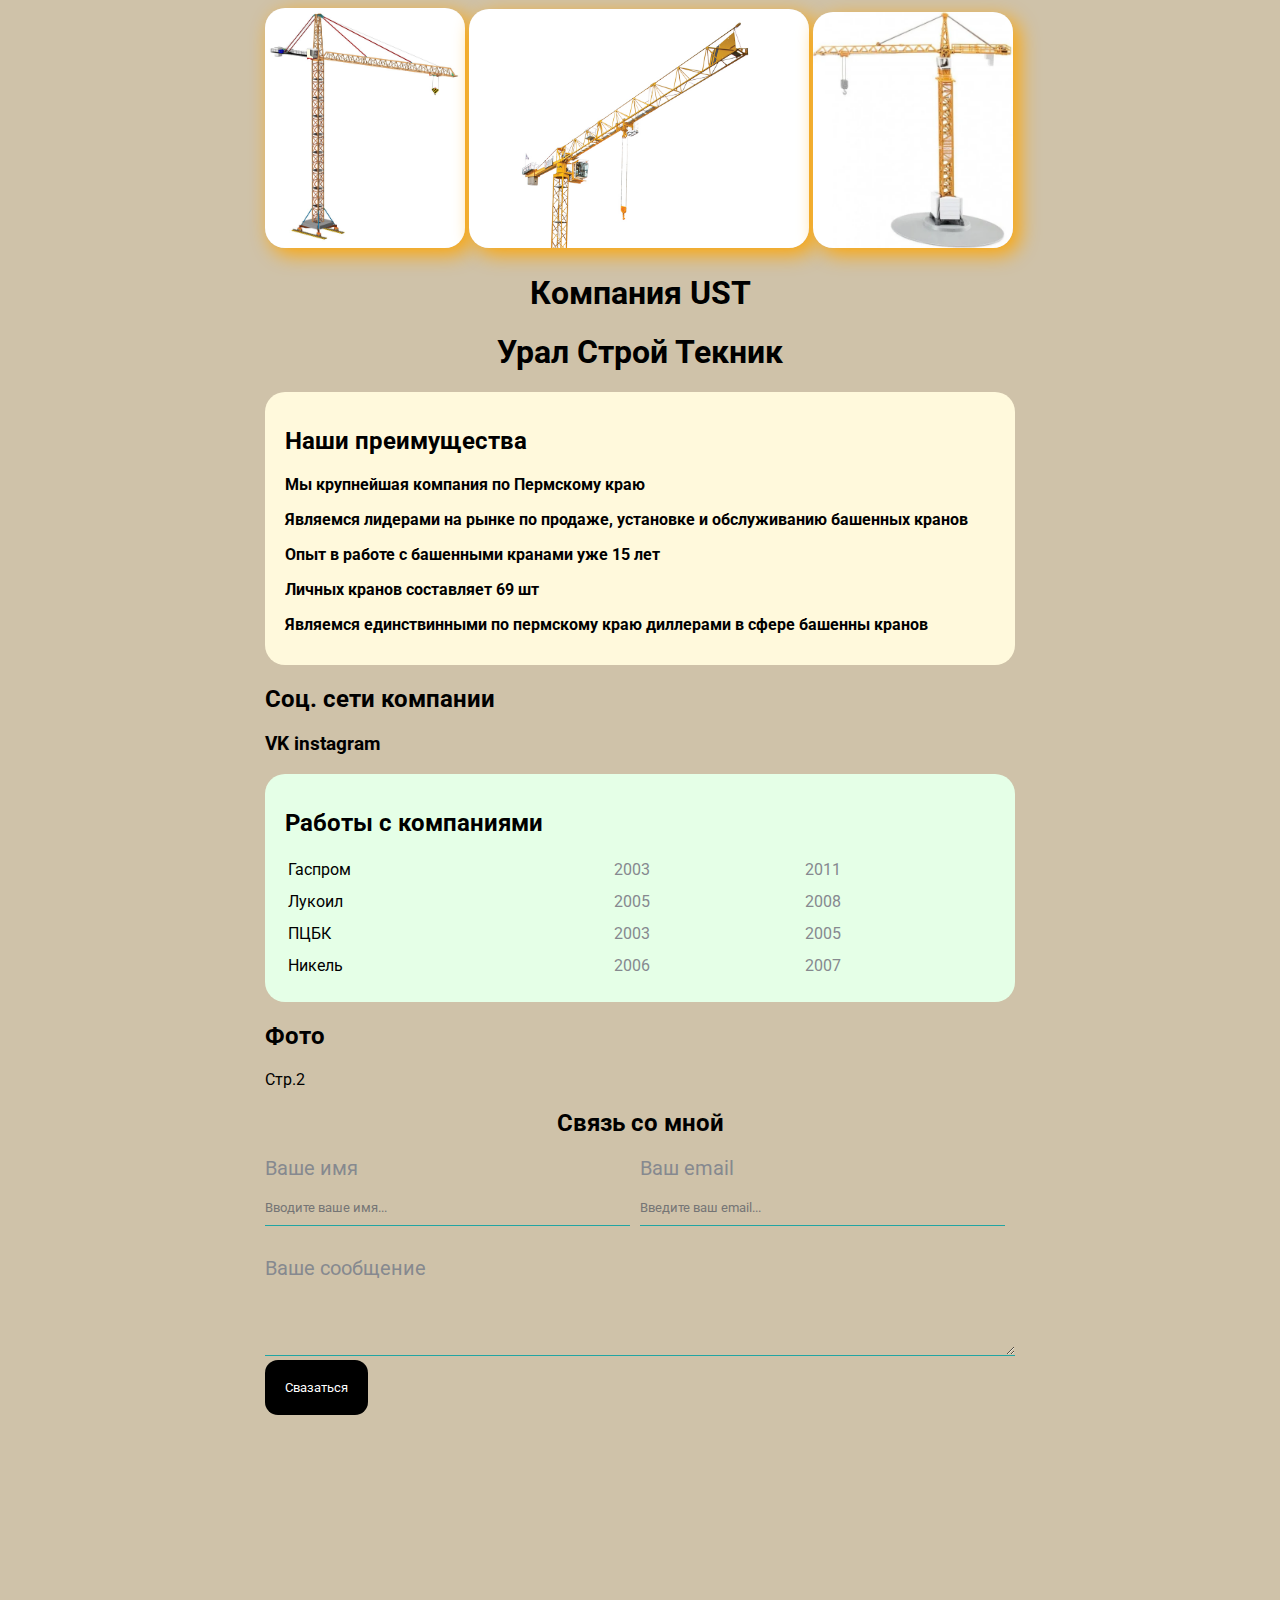
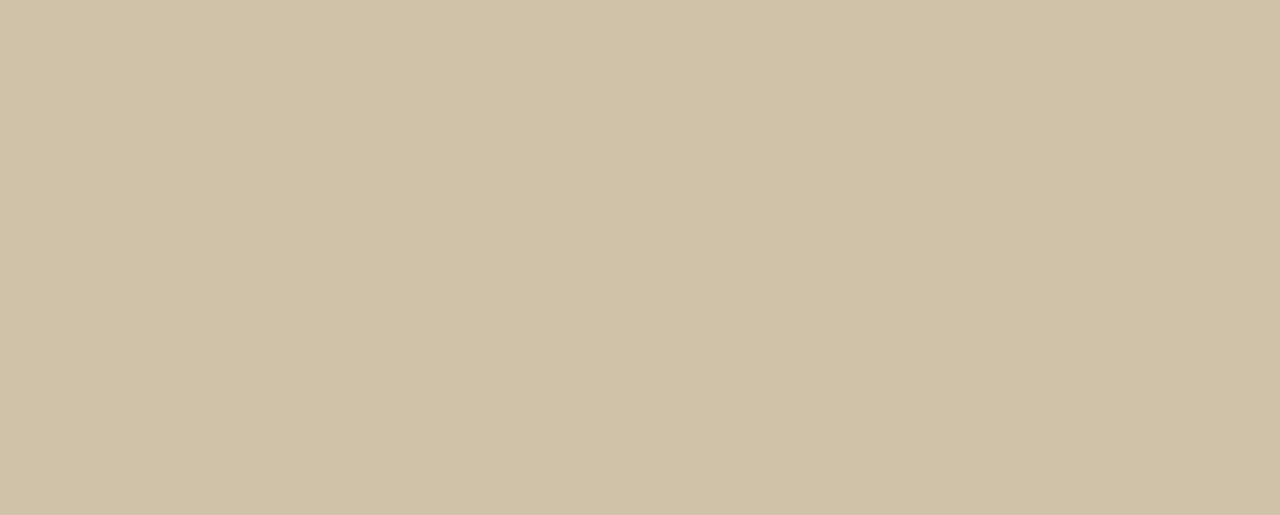
<file: index.html>
<!DOCTYPE html>
<html>
  <head>
    <meta charset="UTF-8">
    <title>UST</title>

<!-- Водим тэг (link) для подключения файла к HTML   -->
<!-- Потом указываем путь через атрибут (href>)  -->
<!-- Тип подключаемого файла с помошью атрибута (rel) -->
    <link href ="style.css" rel="stylesheet"/>
  </head>
  <body>
    <div class="container">
    <img src="avatar.jpg" 
    class="avatar">
    <img src="avatar1.jpg" 
    class="avatar1">
    <img src="avatar2.webp" width="200"
    class="avatar2">
 
      <div class="info">
    <h1>Компания UST</h1>
    <h1>Урал Строй Текник</h1> 
    
    <!-- Подчёркивание блока <hr> -->
  <!-- <hr width="700" size="2" color="black"> -->
    

  <!-- Тег <div> для изменения в CSS блок -->
     <div class="card bg-yellow">
      <h2>Наши преимущества</h2>
        <p> <strong>Мы крупнейшая компания по Пермскому краю</strong></p>
        <p> <strong>Являемся лидерами на рынке по продаже, установке и обслуживанию башенных кранов</strong></p>
        <p> <strong>Опыт в работе с башенными кранами уже 15 лет</strong></p>
        <p> <strong>Личных кранов составляет 69 шт</strong></p>
        <p> <strong>Являемся единствинными по пермскому краю диллерами в сфере башенны кранов</strong></p>
      </div>

      <div class="social h2">
          <h2>Соц. сети компании</h2>
        <h3>
          <a href="https://vk.com/blankbook" target="_blank" >VK</a>
          <a href="https://www.instagram.com/" target="_blank" >instagram</a>
        </h3>     
      </div>  

     <div class="card bg-green">
      <h2>Работы с компаниями</h2>

      <table class="tablee">

          <td>Гаспром</td>
          <td>2003</td>
          <td>2011</td>
          
        </tr>
        <tr>
          
          <td>Лукоил</td>
          <td>2005</td>
          <td>2008</td>
          
        </tr>
        <tr>
          
          <td>ПЦБК</div></td>
          <td>2003</td>
          <td>2005</td>
          
        </tr>
        <td>Никель
          <td>2006</td>
          <td>2007</td>
        </td>
      </table>
    </div>


      <h2>Фото </h2>

      <a href="стр.2.html">Стр.2</a>
       <!-- отступ от строчки(br) -->  
    <br>
    
    <div class="contact">
    <h2>Связь со мной</h2>

    <form action="/">
      <div class="row">
        <div class="form-group">
          <label for="name">Ваше имя</label>
          <input type="text"  id="name" placeholder="Вводите ваше имя...">
        </div>

        <div class="form-group"> 
          <label for="email">Ваш email</label>
          <input type="email" id="email" placeholder="Введите ваш email...">   
        </div>
      </div>
        <div class="form-group">
          <label for="text"> Ваше сообщение</label>
          <textarea id="text" cols="20" rows="3"></textarea>
        </div>
          <input class="btn" type="submit" value="Свазаться">
          </form>
        </div>

        <div class="position"></div>
          <div class="box"></div>
    </div>
  </div>

      
      
    

<!-- Пустое пространство вконце страници -->
<div style="margin-bottom: 700px"></div>
  </body>
</html>
</file>
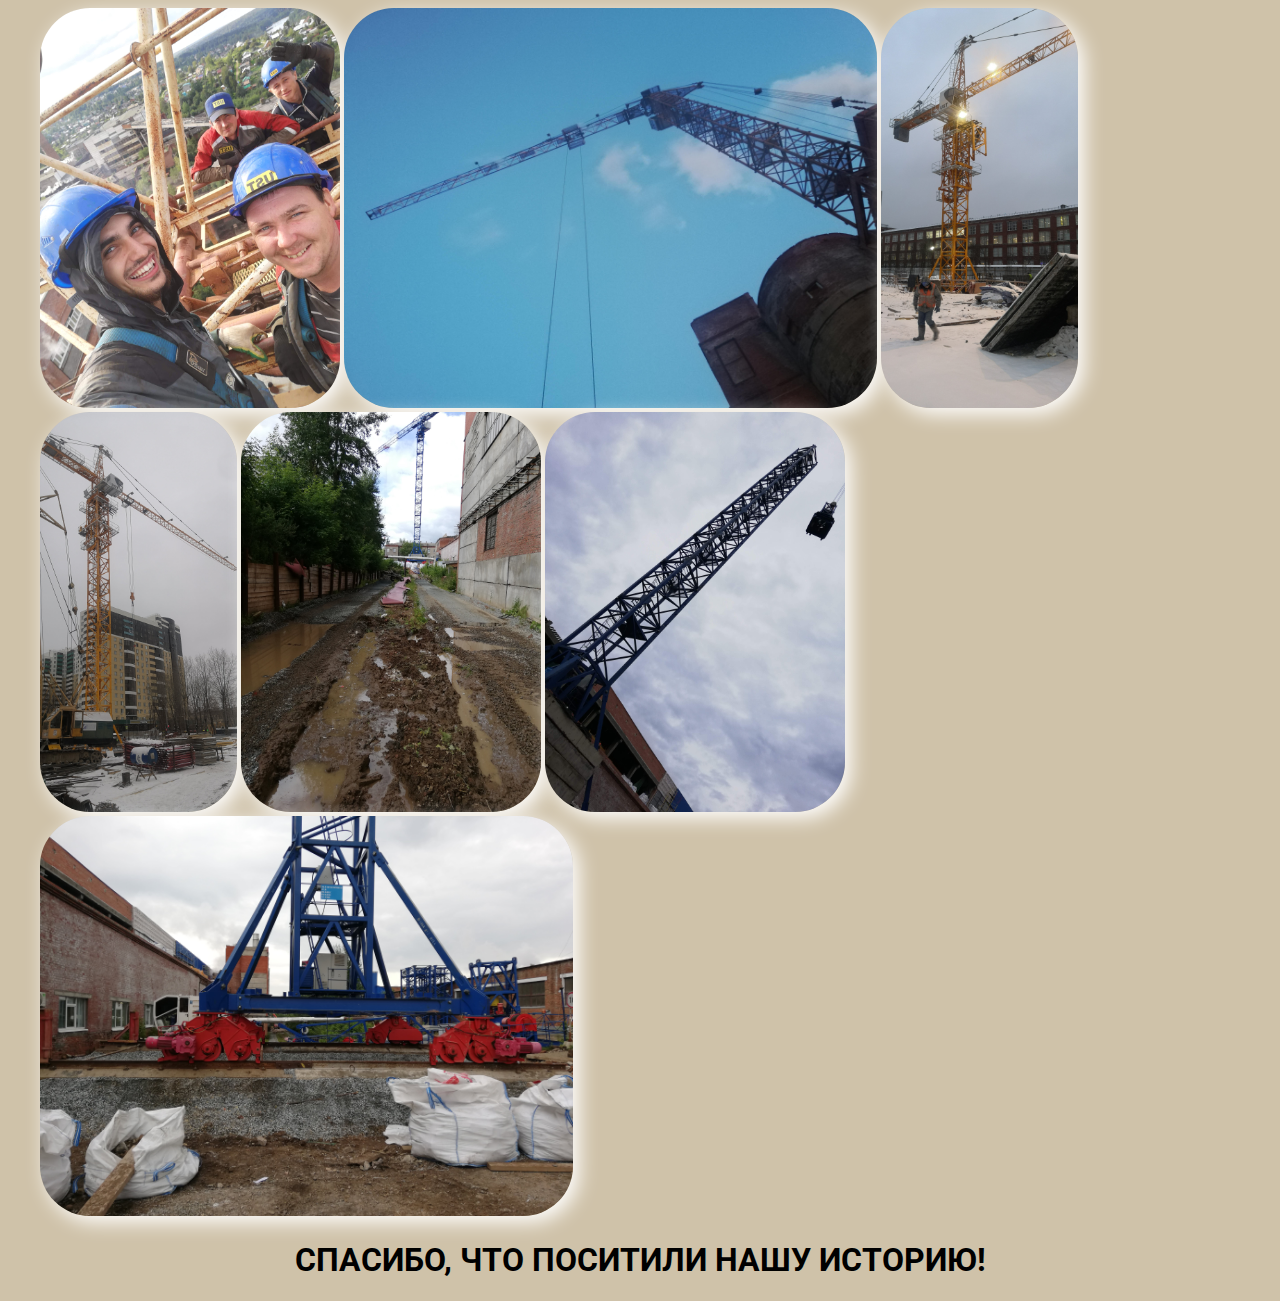
<file: стр.2.html>
<!DOCTYPE html>
<html lang="en">
<head>
    <meta charset="UTF-8">
    <title>НАША ИСТОРИЯ</title>
    <link href ="style.css" rel="stylesheet"/>
</head>
<body>
    
        
            <div class="cont">
                <img src="avatar7.jpg" width="300"
                class="avatar7">
                <img src="avatar5.jpg" width="533"
                class="avatar5">
                <img src="avatar8.jpg" width="197"
                class="avatar8">
                <img src="avatar9.jpg" width="197"
                class="avatar9">
                <img src="avatar12.jpg" width="300"
                class="avatar12">
                <img src="avatar10.jpg" width="300"
                class="avatar10">
                <img src="avatar11.jpg" width="533"
                class="avatar11">
            </div>
                <center><h1>СПАСИБО, ЧТО ПОСИТИЛИ НАШУ ИСТОРИЮ!</h1> </center>
    
</body>
</html>
</file>
<file: style.css>
@import url('https://fonts.googleapis.com/css2?family=Roboto&display=swap');
/* чтоб обратиться ко всем элементам (*)      */
/* *{
padding: 0;
margin: 0;
} */
body{

    background: rgb(207, 194, 169);
    font-size: 16px;
    font-weight: normal;
    font-family: 'Roboto', sans-serif;

    /*font: normal 16px 'roboro' sans-serif;*/

    /*font-family: Cambria, Cochin, Feorgia, Times, 'Times New Roman', serif;*/

}
.container h1{
    text-align: center;
}

/* Блок сылок */
a{
    color: black;
    text-decoration: none; /*подчёркивание */
}

/* Разбираем селектор наидение (:hover) */
a:hover {
text-decoration: underline;
}

/* При клике меняет цвет(:active) */
a:active{
    color: orange;
}

/* Демонстрирует что на эту кнопку нажимали(:visited) */
a:visited{
    color: orangered;
}

.avatar{
    width: 200px;
    border-radius: 20px;
    box-shadow: 6px 6px 20px orange;
}
.avatar1{
    width: 340px;
    border-radius: 20px;
    box-shadow: 6px 6px 20px orange;
}
.avatar2{
    width: 200px;
    border-radius: 20px;
    box-shadow: 6px 6px 20px orange;
}

.info {
    display: ;
    margin-bottom: 20px;
    /* color: rgb(24, 50, 73); */
    /* margin: 0; */
    /* font-style: italic; */
    /* text-decoration: underline; */
    /* text-transform: capitalize; */
    /* letter-spacing: 1px;*/
    /* word-spacing: 3px; */
}

.container{
    max-width: 750px;
    margin: auto;
    
}
 .social {
/*background: orange;*/
/*padding: 20px; отступ контента от края блока*/

 }
 .social h2{
    margin-bottom: px;
 }

  /*  .box-model >div{
    float: left;
    background: orange;
    height: 200px;
    border: 4px solid red;
    width: 25%;
    box-sizing: border-box;
 }*/
 
.bg-yellow{
    background: #fff9dc;
}

.bg-green{
    background: #e5ffe7;
}
 .card {
    /* Настройка отступа со всех краёв padding: ;  */
    padding: 15px 20px;
    /* Цвет блоку background: ; */
    /* background: rgb(132, 128, 120); */
    /* Отступ между блоками margin-bottom; */
    margin-bottom: 20px;
    /* Добавление скругления с помошью своества border-radius:; */
    border-radius: 20px;
 }

 .tablee{
    /* Ширина во весь экран width: ; */
    width: 100%;
 }

 /* Сделали пробелы между мтрочками */
 .tablee td{
    padding-bottom: 10px ;
 }

 .tablee td:nth-child(2),
 .tablee td:nth-child(3){
    color:#86898f;
 }
 
 .contact h2{
    text-align: center;
 }
 
 .form-group label{
    display: block;
    font-size: 20px;
    color: #86898f;
 }
/* Чтоб задать точно такиеже функции другому тегу его ввоидим после запятой
Приер:
.form-group input,
.form-group textarea{ */
 .form-group input,
 .form-group textarea{
    width: 100%;
    box-sizing: border-box;
    /* Удаления контура яшеек для вода информаци (border:;)  */
    border: none;
    /* Водим своиство (background:transform:;) чтоб все \input\ были прозрачныие  */
    background: transparent; 
    border-bottom: 1px solid rgb(33, 165, 163);
    color: #000;
    padding: 20px 0 10px;
    /* Уберает выделение когда кликаешь мышкой в окно для ввода информации
    (quotes: none;) */
    outline: none;
    font-family: inherit;
     
}

.row{
    display: flex ;
    margin-bottom: 30px;
}

.row>.form-group{
    width: 50%;
    margin-right: 10px;
}

.btn{
    background: #000;
    color: rgb(255, 255, 255);
    padding: 20px;
    border: none;
    border-radius: 13px;
    font-family: inherit;
    cursor: pointer;
}

.btn.hover{
    opacity: 1122;
}

/* .position{
border: 4px solid orange;
margin-top: 40px;
padding: 20px;
}

.box{
    position: static;
    width: 50px;
    height: 50px;
    background: greenyellow;
} */

.cont{
    max-width:1200px;
    margin: auto;
}
.avatar9,.avatar8,.avatar10,.avatar11,.avatar12,.avatar7,.avatar5{
    width: px;
    border-radius: 50px;
    box-shadow: 6px 6px 20px rgb(255, 255, 255);
}
</file>
